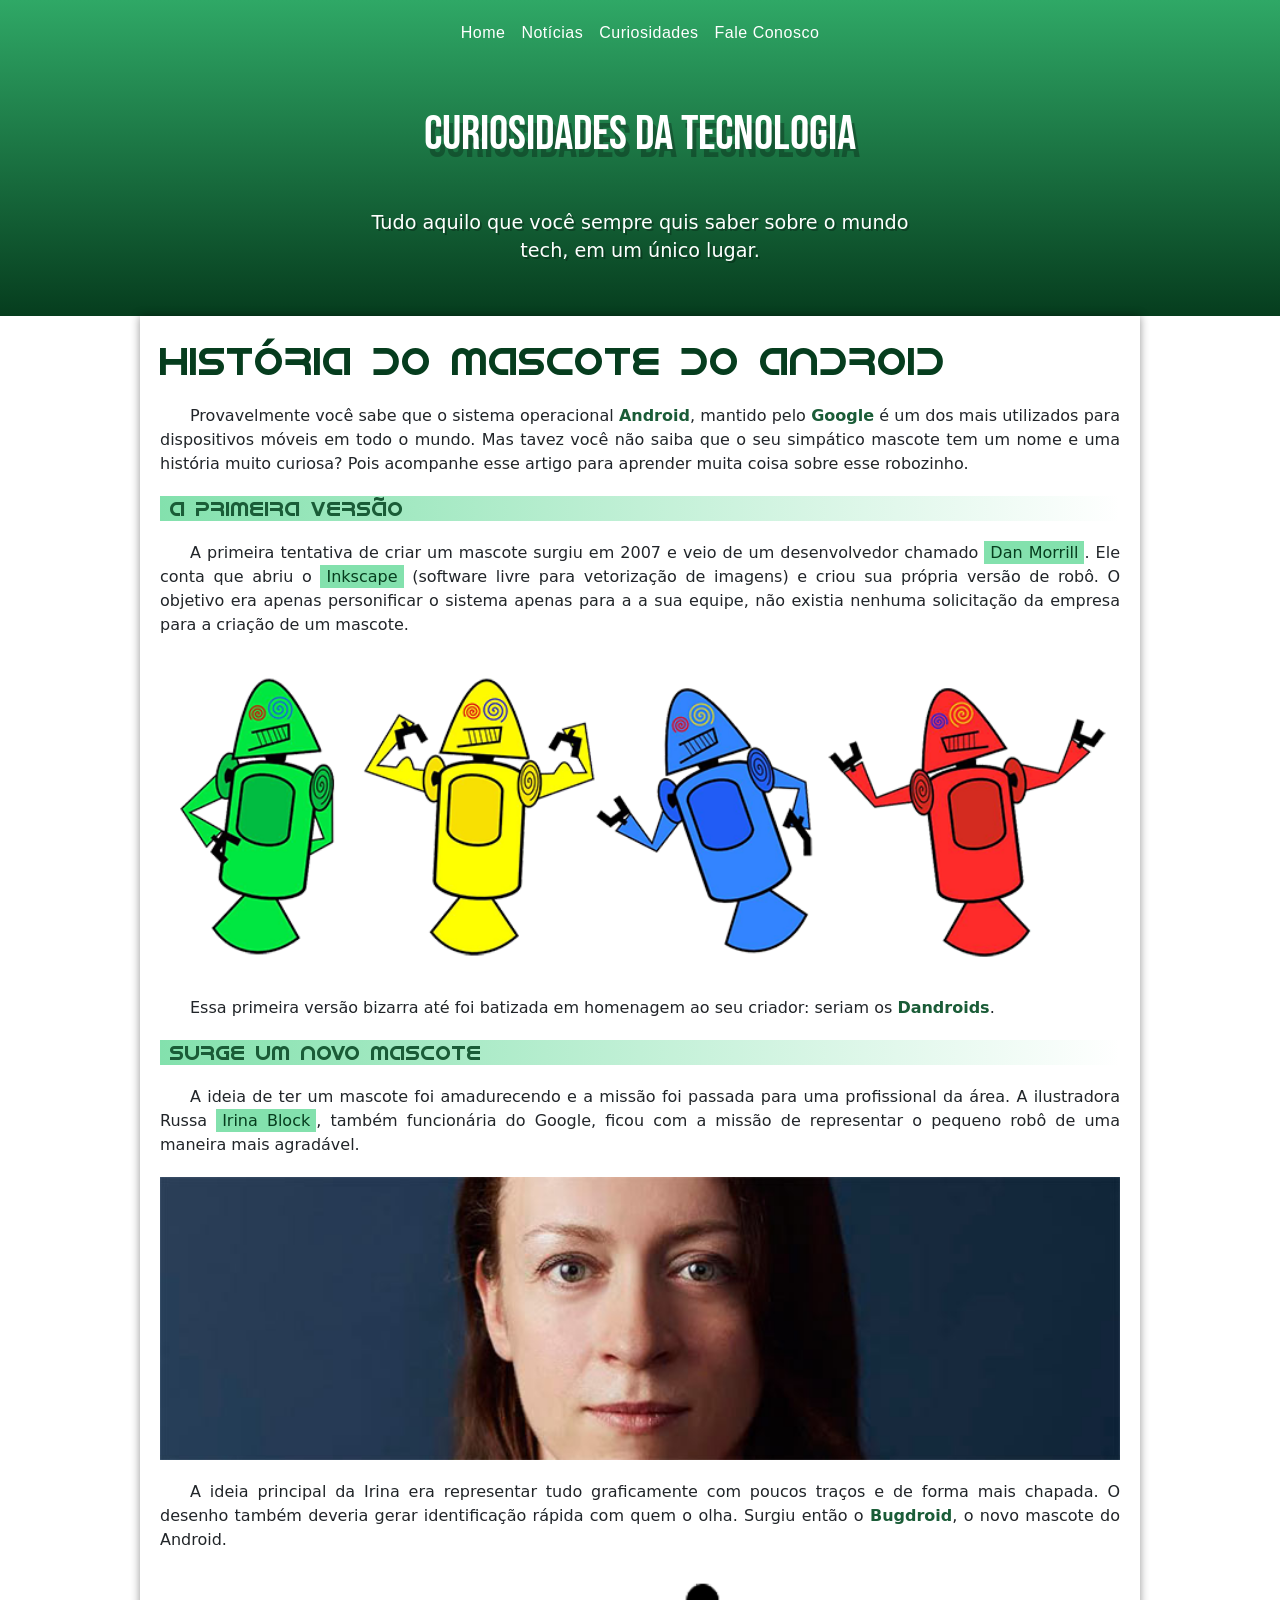
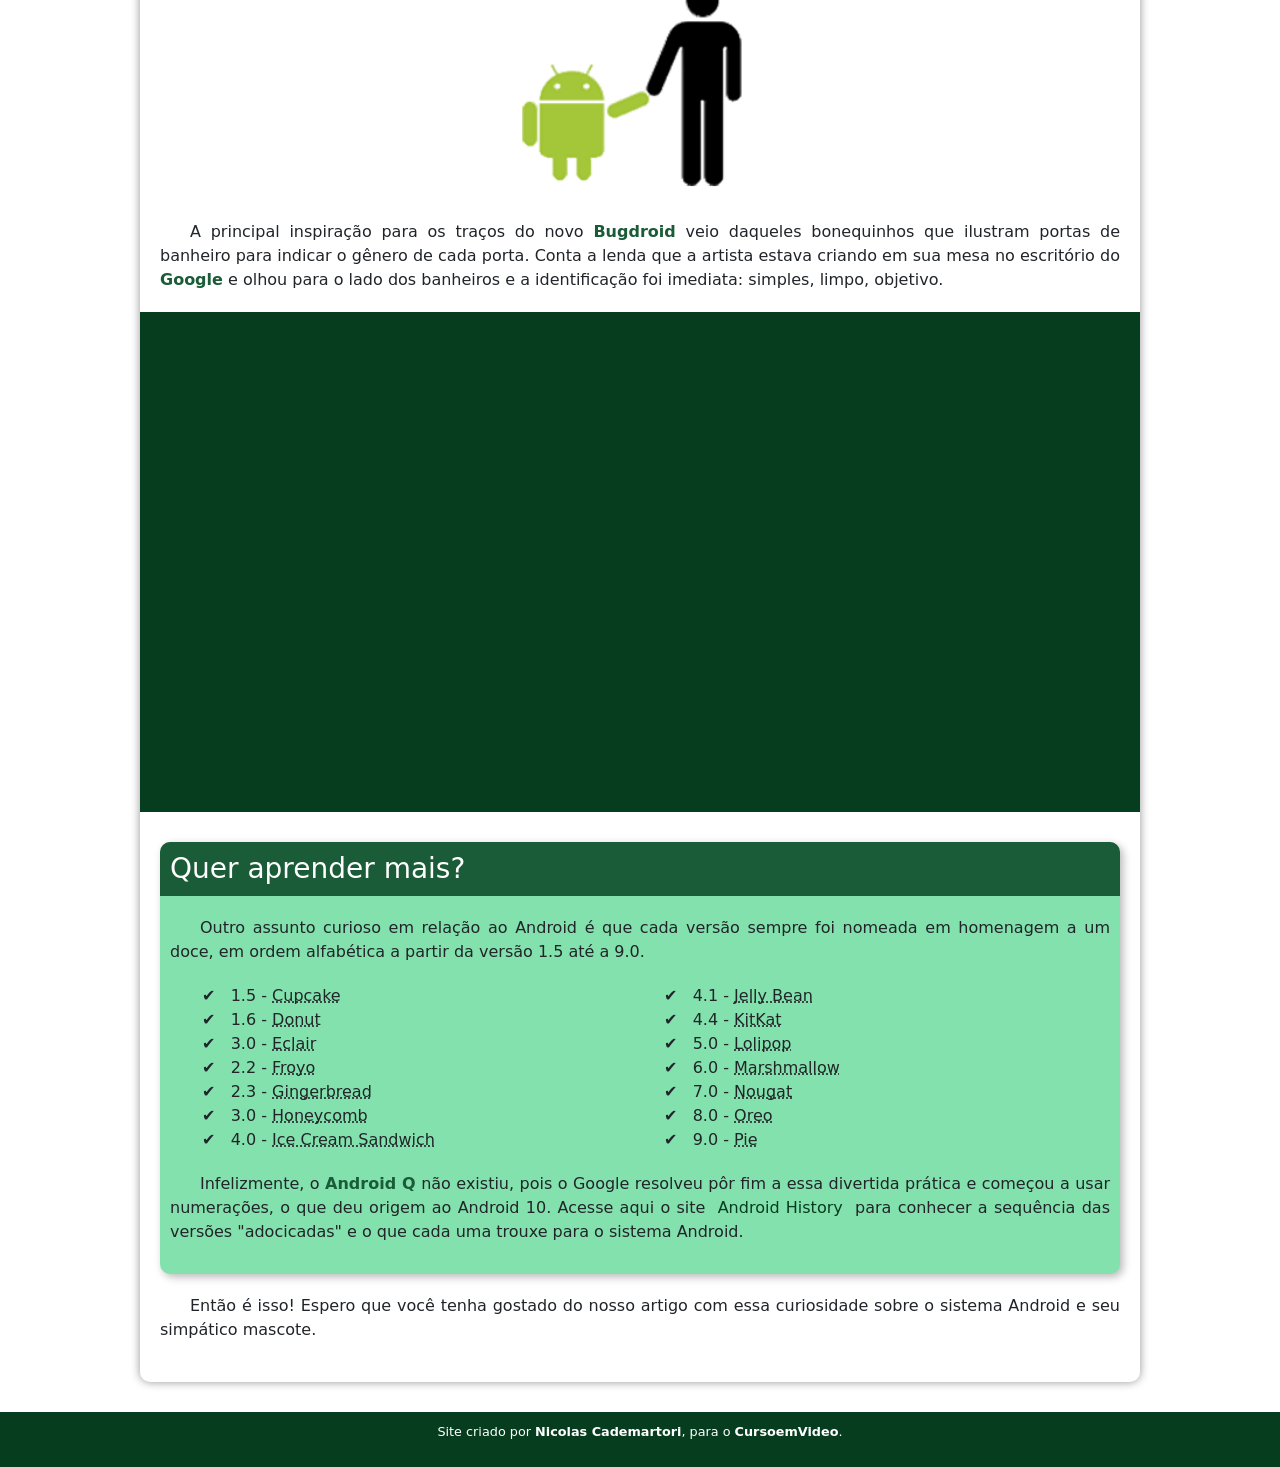
<file: index.html>
<!DOCTYPE html>
<html lang="pt-br">
<head>
    <meta charset="UTF-8">
    <meta http-equiv="X-UA-Compatible" content="IE=edge">
    <meta name="viewport" content="width=device-width, initial-scale=1.0">
    <link rel="shortcut icon" href="imagens/favicon.ico" type="image/x-icon">
    <link rel="stylesheet" href="style.css/style.css">
    <link href="https://cdn.jsdelivr.net/npm/bootstrap@5.1.3/dist/css/bootstrap.min.css" rel="stylesheet" integrity="sha384-1BmE4kWBq78iYhFldvKuhfTAU6auU8tT94WrHftjDbrCEXSU1oBoqyl2QvZ6jIW3" crossorigin="anonymous">

    
    <title>Como surgiu o mascote do android ? </title>
</head>
<body>
    <header>

        <nav class="navbar navbar-expand-md navbar-light bg-transparent">

            <div class="container-fluid">

              <button class="navbar-toggler" type="button" data-bs-toggle="collapse" data-bs-target="#navbarmobile" aria-controls="navbarmobile" aria-expanded="false" aria-label="Toggle navigation">

                <span class="navbar-toggler-icon"></span>

              </button>

              <div class="collapse navbar-collapse justify-content-center" id="navbarmobile">

                <div class="navbar-nav">
                  <a class="nav-link text-white" href="#">Home</a>
                  <a class="nav-link text-white" href="#">Notícias</a>
                  <a class="nav-link text-white" href="#">Curiosidades</a>
                  <a class="nav-link text-white" href="#">Fale Conosco</a>
                </div>
              </div>
            </div>
          </nav>

        <h1>Curiosidades da Tecnologia</h1>

        <p>Tudo aquilo que você sempre quis saber sobre o mundo tech, em um único lugar.</p>

    </header>
    
    <main>
        <article>
            <h1>História do Mascote do Android</h1>

            <p>Provavelmente você sabe que o sistema operacional <strong>Android</strong>, mantido pelo <strong>Google</strong> é um dos mais utilizados para dispositivos móveis em todo o mundo. Mas tavez você não saiba que o seu simpático mascote tem um nome e uma história muito curiosa? Pois acompanhe esse artigo para aprender muita coisa sobre esse robozinho.</p>

            <h2>A primeira versão</h2>

            <p>A primeira tentativa de criar um mascote surgiu em 2007 e veio de um desenvolvedor chamado <a href="https://androidcommunity.com/dan-morrill-shows-us-the-android-mascot-that-almost-was-20130103/" target="_blank" class="externo">Dan Morrill</a>. Ele conta que abriu o <a href="https://inkscape.org/" target="_blank" class="externo">Inkscape</a> (software livre para vetorização de imagens) e criou sua própria versão de robô. O objetivo era apenas personificar o sistema apenas para a a sua equipe, não existia nenhuma solicitação da empresa para a criação de um mascote.</p>

            <picture>
                <source media="(max-width: 670px)" srcset="imagens/dan-droids-pq.png">
                <img src="imagens/dan-droids.png" alt="Primeiro mascote do Android">
            </picture>

            <p>Essa primeira versão bizarra até foi batizada em homenagem ao seu criador: seriam os <strong>Dandroids</strong>.</p>

            <h2>Surge um novo mascote</h2>

            <p>A ideia de ter um mascote foi amadurecendo e a missão foi passada para uma profissional da área. A ilustradora Russa <a href="https://www.irinablok.com/android" target="_blank" class="externo">Irina Block</a>, também funcionária do Google, ficou com a missão de representar o pequeno robô de uma maneira mais agradável.</p>

            <picture>
                <source media="(max-width: 670px)" srcset="imagens/irina-blok-pq.jpg">
                <img src="imagens/irina-blok.jpg" alt="Irina Block, criadora do Bugdroid">
            </picture>

            <p>A ideia principal da Irina era representar tudo graficamente com poucos traços e de forma mais chapada. O desenho também deveria gerar identificação rápida com quem o olha. Surgiu então o <strong>Bugdroid</strong>, o novo mascote do Android.</p>

            <img src="imagens/bugdroid.png" class="pequena" alt="Bugdroid">

            <p>A principal inspiração para os traços do novo <strong>Bugdroid</strong> veio daqueles bonequinhos que ilustram portas de banheiro para indicar o gênero de cada porta. Conta a lenda que a artista estava criando em sua mesa no escritório do <strong>Google</strong> e olhou para o lado dos banheiros e a identificação foi imediata: simples, limpo, objetivo.</p>

            <div class="video">
                <iframe width="560" height="315" src="https://www.youtube.com/embed/l2UDgpLz20M" title="YouTube video player" frameborder="0" allow="accelerometer; autoplay; clipboard-write; encrypted-media; gyroscope; picture-in-picture" allowfullscreen></iframe>
            </div>
            
            <aside>
                <h3>Quer aprender mais?</h3>

                <p>Outro assunto curioso em relação ao Android é que cada versão sempre foi nomeada em homenagem a um doce, em ordem alfabética a partir da versão 1.5 até a 9.0.</p>

                <ul>
                    <li>
                        1.5 - <abbr title="Bolo de Copo">Cupcake</abbr>
                    </li>

                    <li>
                        1.6 - <abbr title="Rosquinha">Donut</abbr>
                    </li>

                    <li>
                        3.0 - <abbr title="Bomba">Eclair</abbr>
                    </li>

                    <li>
                        2.2 - <abbr title="Iogurte Congelado">Froyo</abbr>
                    </li>

                    <li>
                        2.3 - <abbr title="Biscoito de Gengibre">Gingerbread</abbr>
                    </li>

                    <li>
                        3.0 - <abbr title="Favo de Mel">Honeycomb</abbr>
                    </li>

                    <li>
                        4.0 - <abbr title="Sanduíche de Sorvete">Ice Cream Sandwich</abbr>
                    </li>

                    <li>
                        4.1 - <abbr title="Jujuba">Jelly Bean</abbr>
                    </li>

                    <li>
                        4.4 - <abbr title="KitKat">KitKat</abbr>
                    </li>

                    <li>
                        5.0 - <abbr title="Pirulito">Lolipop</abbr>
                    </li>

                    <li>
                        6.0 - <abbr title="Marshmallow">Marshmallow</abbr>
                    </li>

                    <li>
                        7.0 - <abbr title="Torrone">Nougat</abbr>
                    </li>

                    <li>
                        8.0 - <abbr title="Oreo">Oreo</abbr>
                    </li>

                    <li>
                        9.0 - <abbr title="Torta">Pie</abbr>
                    </li>

                </ul>

                <p>
                    Infelizmente, o <strong>Android Q</strong> não existiu, pois o Google resolveu pôr fim a essa divertida prática e começou a usar numerações, o que deu origem ao Android 10.
                    Acesse aqui o site <a href="https://www.android.com/intl/pt_pt/history/#/marshmallow" target="_blank" class="externo">Android History</a> para conhecer a sequência das versões "adocicadas" e o que cada uma trouxe para o sistema Android.
                </p>

            </aside>
            

            <p>Então é isso! Espero que você tenha gostado do nosso artigo com essa curiosidade sobre o sistema Android e seu simpático mascote.</p>

        </article>
    </main>
    <footer>
        <p>Site criado por <a href="https://www.instagram.com/nicolascademartori/" target="_blank">Nicolas Cademartori</a>, para o <a href="https://www.youtube.com/c/CursoemV%C3%ADdeo" target="_blank">CursoemVideo</a>.</p>
    </footer>

    <script src="https://cdn.jsdelivr.net/npm/bootstrap@5.1.3/dist/js/bootstrap.bundle.min.js" integrity="sha384-ka7Sk0Gln4gmtz2MlQnikT1wXgYsOg+OMhuP+IlRH9sENBO0LRn5q+8nbTov4+1p" crossorigin="anonymous"></script>

</body>
</html>
</file>
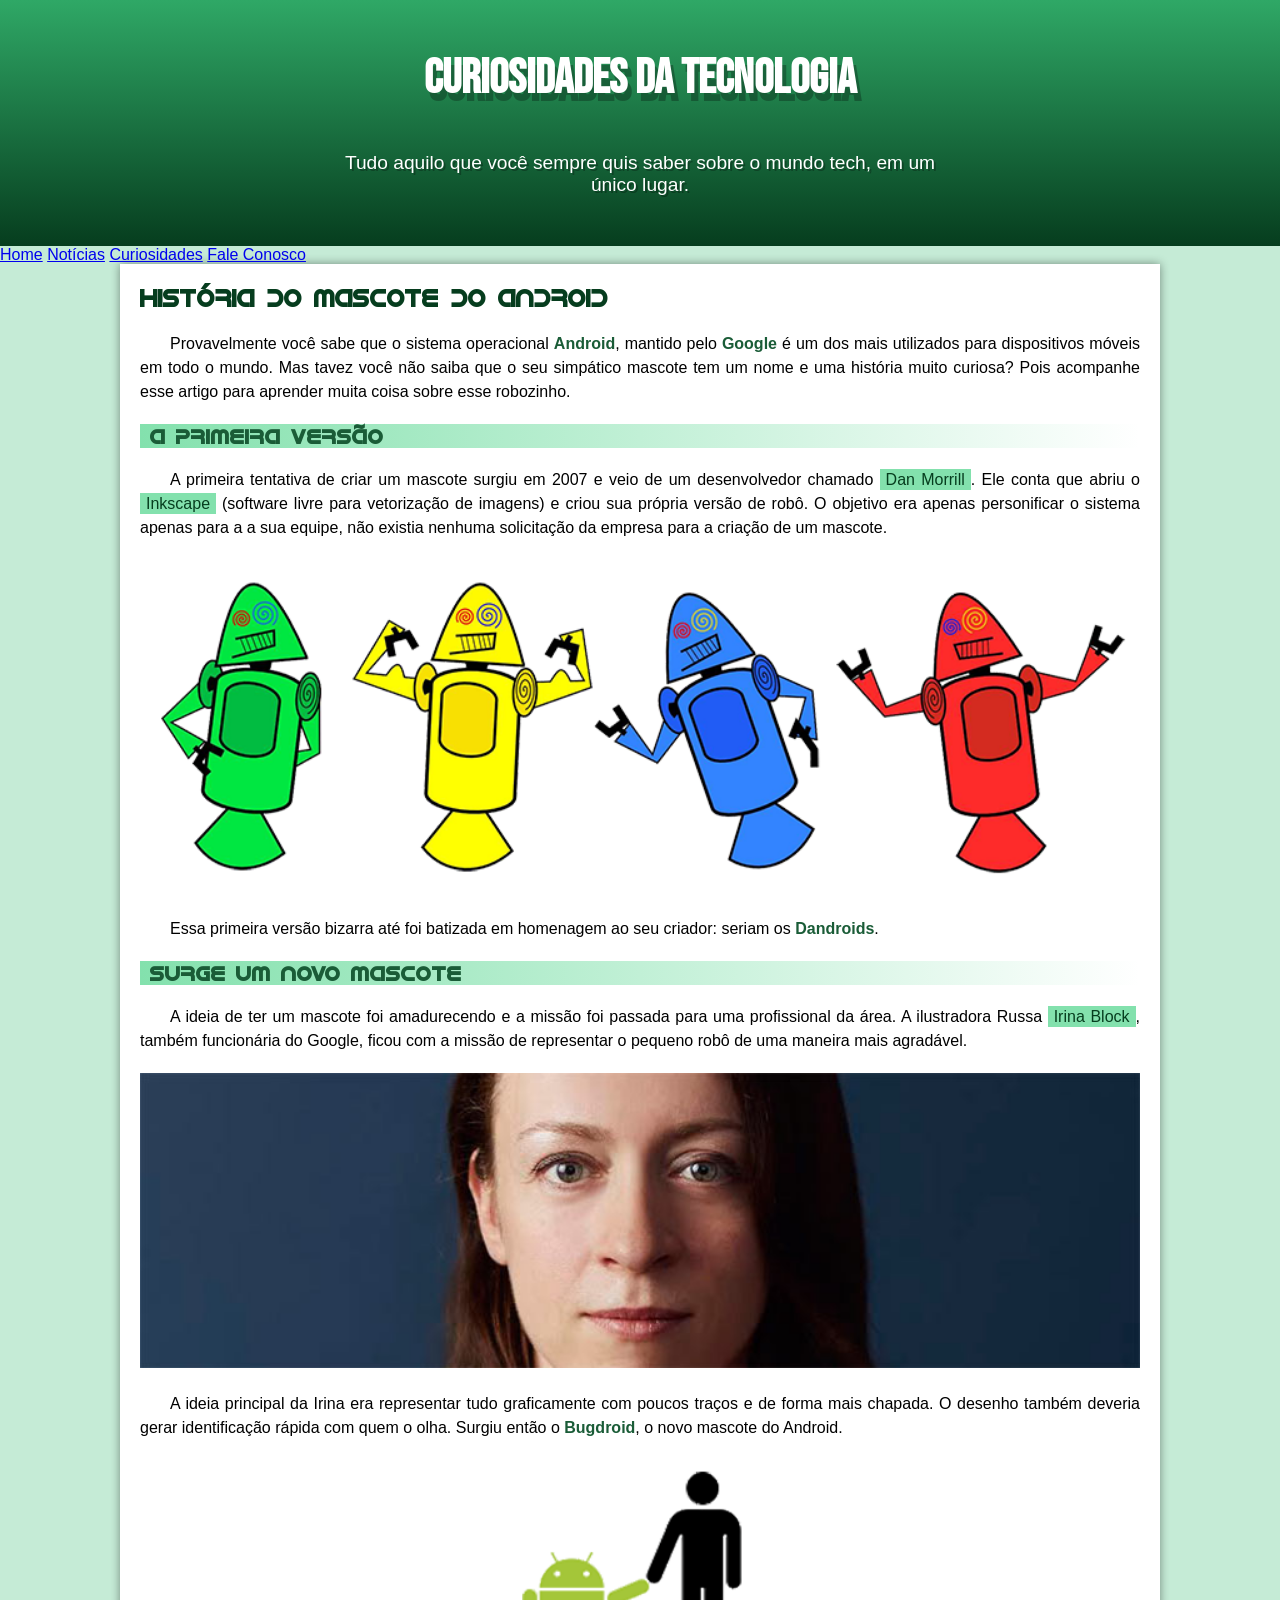
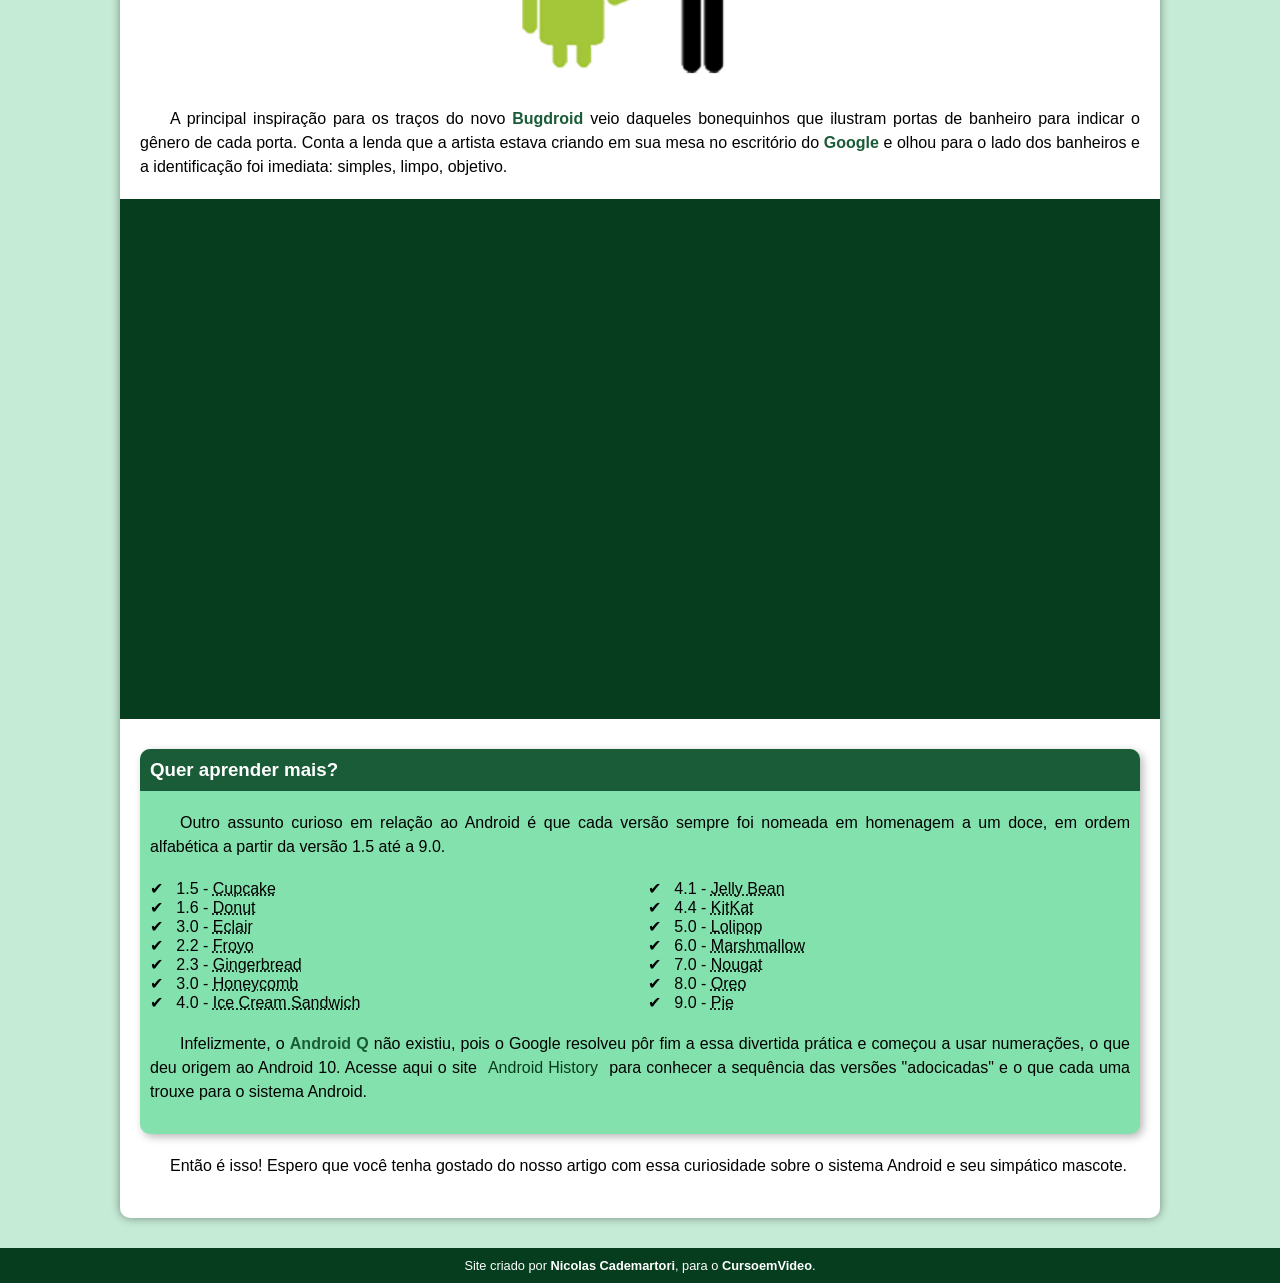
<file: index.html.html>
<!DOCTYPE html>
<html lang="pt-br">
<head>
    <meta charset="UTF-8">
    <meta http-equiv="X-UA-Compatible" content="IE=edge">
    <meta name="viewport" content="width=device-width, initial-scale=1.0">
    <link rel="shortcut icon" href="imagens/favicon.ico" type="image/x-icon">
    <link rel="stylesheet" href="style.css/style.css">
    
    <title>Como surgiu o mascote do android ? </title>
</head>
<body>
    <header>
        <h1>Curiosidades da Tecnologia</h1>
        <p>Tudo aquilo que você sempre quis saber sobre o mundo tech, em um único lugar.</p>
    </header>
    <nav>
        <a href="#">Home</a>
        <a href="#">Notícias</a>
        <a href="#">Curiosidades</a>
        <a href="#">Fale Conosco</a>
    </nav>
    <main>
        <article>
            <h1>História do Mascote do Android</h1>

            <p>Provavelmente você sabe que o sistema operacional <strong>Android</strong>, mantido pelo <strong>Google</strong> é um dos mais utilizados para dispositivos móveis em todo o mundo. Mas tavez você não saiba que o seu simpático mascote tem um nome e uma história muito curiosa? Pois acompanhe esse artigo para aprender muita coisa sobre esse robozinho.</p>

            <h2>A primeira versão</h2>

            <p>A primeira tentativa de criar um mascote surgiu em 2007 e veio de um desenvolvedor chamado <a href="https://androidcommunity.com/dan-morrill-shows-us-the-android-mascot-that-almost-was-20130103/" target="_blank" class="externo">Dan Morrill</a>. Ele conta que abriu o <a href="https://inkscape.org/" target="_blank" class="externo">Inkscape</a> (software livre para vetorização de imagens) e criou sua própria versão de robô. O objetivo era apenas personificar o sistema apenas para a a sua equipe, não existia nenhuma solicitação da empresa para a criação de um mascote.</p>

            <picture>
                <source media="(max-width: 670px)" srcset="imagens/dan-droids-pq.png">
                <img src="imagens/dan-droids.png" alt="Primeiro mascote do Android">
            </picture>

            <p>Essa primeira versão bizarra até foi batizada em homenagem ao seu criador: seriam os <strong>Dandroids</strong>.</p>

            <h2>Surge um novo mascote</h2>

            <p>A ideia de ter um mascote foi amadurecendo e a missão foi passada para uma profissional da área. A ilustradora Russa <a href="https://www.irinablok.com/android" target="_blank" class="externo">Irina Block</a>, também funcionária do Google, ficou com a missão de representar o pequeno robô de uma maneira mais agradável.</p>

            <picture>
                <source media="(max-width: 670px)" srcset="imagens/irina-blok-pq.jpg">
                <img src="imagens/irina-blok.jpg" alt="Irina Block, criadora do Bugdroid">
            </picture>

            <p>A ideia principal da Irina era representar tudo graficamente com poucos traços e de forma mais chapada. O desenho também deveria gerar identificação rápida com quem o olha. Surgiu então o <strong>Bugdroid</strong>, o novo mascote do Android.</p>

            <img src="imagens/bugdroid.png" class="pequena" alt="Bugdroid">

            <p>A principal inspiração para os traços do novo <strong>Bugdroid</strong> veio daqueles bonequinhos que ilustram portas de banheiro para indicar o gênero de cada porta. Conta a lenda que a artista estava criando em sua mesa no escritório do <strong>Google</strong> e olhou para o lado dos banheiros e a identificação foi imediata: simples, limpo, objetivo.</p>

            <div class="video">
                <iframe width="560" height="315" src="https://www.youtube.com/embed/l2UDgpLz20M" title="YouTube video player" frameborder="0" allow="accelerometer; autoplay; clipboard-write; encrypted-media; gyroscope; picture-in-picture" allowfullscreen></iframe>
            </div>
            
            <aside>
                <h3>Quer aprender mais?</h3>

                <p>Outro assunto curioso em relação ao Android é que cada versão sempre foi nomeada em homenagem a um doce, em ordem alfabética a partir da versão 1.5 até a 9.0.</p>

                <ul>
                    <li>
                        1.5 - <abbr title="Bolo de Copo">Cupcake</abbr>
                    </li>

                    <li>
                        1.6 - <abbr title="Rosquinha">Donut</abbr>
                    </li>

                    <li>
                        3.0 - <abbr title="Bomba">Eclair</abbr>
                    </li>

                    <li>
                        2.2 - <abbr title="Iogurte Congelado">Froyo</abbr>
                    </li>

                    <li>
                        2.3 - <abbr title="Biscoito de Gengibre">Gingerbread</abbr>
                    </li>

                    <li>
                        3.0 - <abbr title="Favo de Mel">Honeycomb</abbr>
                    </li>

                    <li>
                        4.0 - <abbr title="Sanduíche de Sorvete">Ice Cream Sandwich</abbr>
                    </li>

                    <li>
                        4.1 - <abbr title="Jujuba">Jelly Bean</abbr>
                    </li>

                    <li>
                        4.4 - <abbr title="KitKat">KitKat</abbr>
                    </li>

                    <li>
                        5.0 - <abbr title="Pirulito">Lolipop</abbr>
                    </li>

                    <li>
                        6.0 - <abbr title="Marshmallow">Marshmallow</abbr>
                    </li>

                    <li>
                        7.0 - <abbr title="Torrone">Nougat</abbr>
                    </li>

                    <li>
                        8.0 - <abbr title="Oreo">Oreo</abbr>
                    </li>

                    <li>
                        9.0 - <abbr title="Torta">Pie</abbr>
                    </li>

                </ul>

                <p>
                    Infelizmente, o <strong>Android Q</strong> não existiu, pois o Google resolveu pôr fim a essa divertida prática e começou a usar numerações, o que deu origem ao Android 10.
                    Acesse aqui o site <a href="https://www.android.com/intl/pt_pt/history/#/marshmallow" target="_blank" class="externo">Android History</a> para conhecer a sequência das versões "adocicadas" e o que cada uma trouxe para o sistema Android.
                </p>

            </aside>
            

            <p>Então é isso! Espero que você tenha gostado do nosso artigo com essa curiosidade sobre o sistema Android e seu simpático mascote.</p>

        </article>
    </main>
    <footer>
        <p>Site criado por <a href="https://www.instagram.com/nicolascademartori/" target="_blank">Nicolas Cademartori</a>, para o <a href="https://www.youtube.com/c/CursoemV%C3%ADdeo" target="_blank">CursoemVideo</a>.</p>
    </footer>
</body>
</html>
</file>
<file: style.css/style.css>
@charset "UTF-8";

*{
    margin: 0px;
    padding: 0px;
}

@font-face{
    font-family: 'Android';
    src: url('../fontes/idroid.otf') format('opentype');
    font-weight: normal;
}

@font-face{
    font-family: 'Bebas';
    src: url('../fontes/BebasNeue-Regular.ttf');
    font-weight: normal;
}

:root{
    --cor0: #c5ebd6;
    --cor1: #83e1ad;
    --cor2: #3ddc84;
    --cor3: #2fa866;
    --cor4: #1a5c37;
    --cor5: #063d1e;

    --fonte-padrao: arial, verdana, helvetica, sans-serif;
    --fonte-destaque: 'Bebas', cursiva;
    --fonte-android: 'Android', cursive;
}

body{
    background-color: var(--cor0);
    font-family: var(--fonte-padrao);
}

.nav-link{
    position: relative;
    padding: 0 20px;
    font-size: 20px;
    font-family: var(--fonte-padrao);
    letter-spacing: 0.5px;
}

.nav-link::after{
    content: "";
    position: absolute;
    background-color: var(--cor5);
    height: 3px;
    width: 0;
    left: 0;
    bottom: -5px;
    transition: 0.6s;
}

.nav-link:hover:after{
    width: 100%;
}

header{
    background-image: linear-gradient(to bottom, var(--cor3), var(--cor5));
    min-height: 150px;
    text-align: center;
    padding-top: 5px;
}

header > h1{
    color: white;
    font-family: var(--fonte-destaque);
    font-size: 3em;
    margin: 45px;
    text-shadow: 4px 8px 0px rgba(0, 0, 0, 0.274);
    
}

header > p{
    color: white;
    margin-top: 20px;
    font-size: 1.2em;
    max-width: 600px;
    padding: 0px 10px 50px 10px;
    margin: auto;
    text-shadow: 2px 2px 0px rgba(0, 0, 0, 0.274);
}



main{
    min-width: 300px;
    max-width: 1000px;
    margin: auto;
    margin-bottom: 30px;
    padding: 20px;
    background-color: white;
    box-shadow: 0px 0px 10px rgba(0, 0, 0, 0.418);
    border-bottom-left-radius: 10px;
    border-bottom-right-radius: 10px;

}

main > article > h1{
    font-family: var(--fonte-android);
    color: var(--cor5);
}

main > article > h2{
    font-family: var(--fonte-android);
    color: var(--cor4);
    font-size: 1.3em;
    background-image: linear-gradient(to right, var(--cor1), transparent);
    text-indent: 10px;

}

main p{
    margin: 20px 0px;
    line-height: 1.5em;
    text-indent: 30px;
    text-align: justify;
    font-size: 1em;
}

main strong{
    color: var(--cor4);
    font-weight: bold;
}

main a{
    text-decoration: none;
    color: var(--cor5);
    background-color: var(--cor1);
    padding: 2px 6px;
}

main a:hover{
    text-decoration: underline;
    color: var(--cor4);
}

main img{
   width: 100%;
}

main img.pequena{
    max-width: 350px;
    display: block;
    margin: auto;
}

div.video{
    background-color: var(--cor5);
    margin: 0px -20px 30px -20px;
    padding: 20px;
    padding-bottom: 50%;
    position: relative;
}

div.video > iframe{
    position: absolute;
    top: 5%;
    left: 5%;
    width: 90%;
    height: 90%;
}

aside{
    background-color: var(--cor1);
    padding: 10px;
    border-radius: 10px;
    box-shadow: 3px 3px 8px rgba(0, 0, 0, 0.281);
}

aside > h3{
    background-color: var(--cor4);
    color: white;
    padding: 10px;
    margin: -10px -10px 0px -10px;
    border-radius: 10px 10px 0px 0px;
}

aside > ul{
    list-style-type: '\2714\00A0\00A0';
    list-style-position: inside;
    columns: 2;
}

footer{
    background-color: var(--cor5);
    color: white;
    text-align: center;
    font-size: .8em;
    padding: 10px;
}

footer a{
    color: white;
    font-weight: bold;
    text-decoration: none;
}

footer a:hover{
    text-decoration: underline;
    color: var(--cor1);
}
</file>
